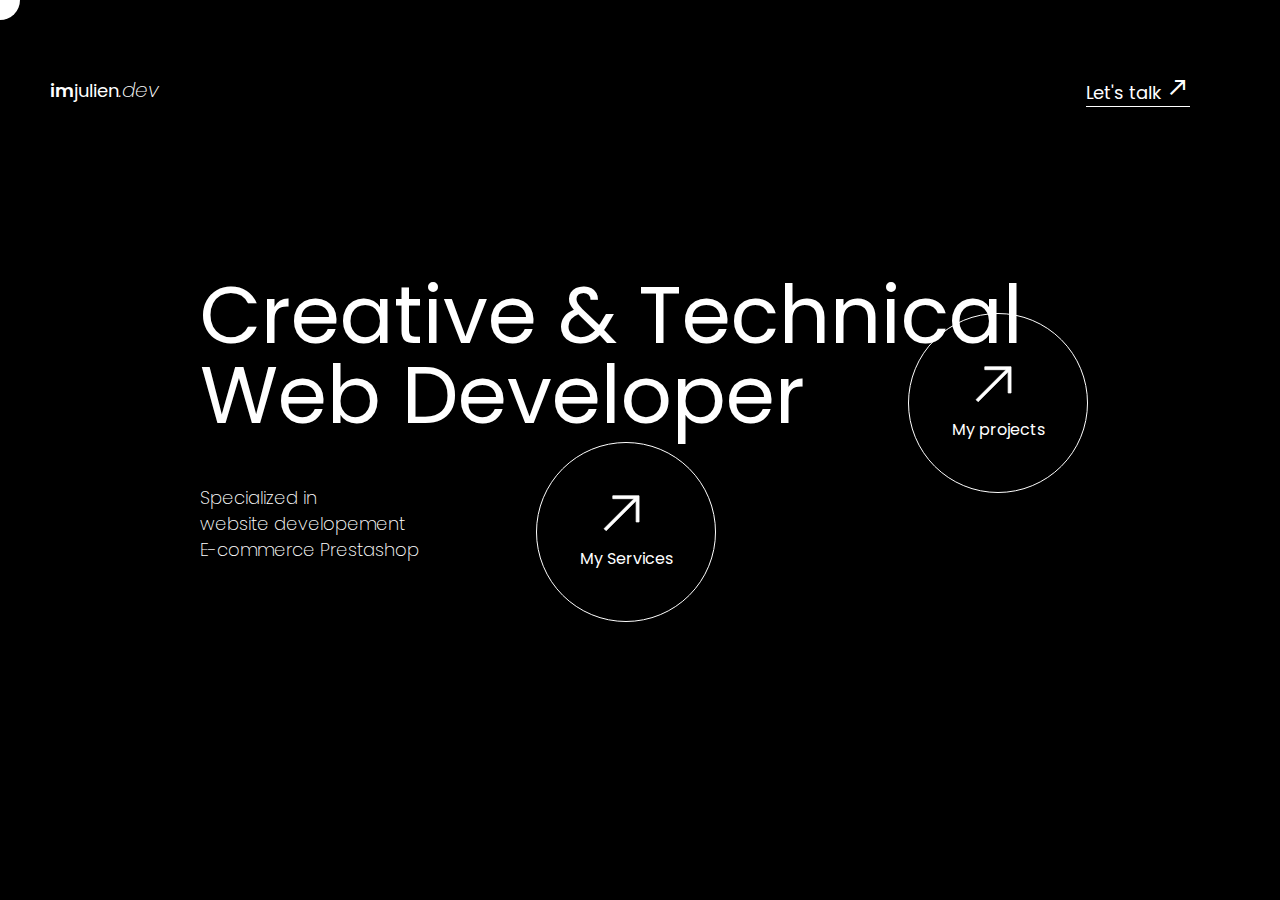
<file: index.html>
<!DOCTYPE html>
<html lang="en">
  <head>
    <meta charset="UTF-8" />
    <meta name="viewport" content="width=device-width, initial-scale=1.0" />
    <title>imjulien.dev</title>
    <link rel="stylesheet" href="./Project JS/Assets/style.css" />
    <link rel="icon" href="/Project JS/Assets/images/favicon.ico" />
    <link rel="preconnect" href="https://fonts.googleapis.com" />b 
    <link rel="preconnect" href="https://fonts.gstatic.com" crossorigin />
    <link
      href="https://fonts.googleapis.com/css2?family=Poppins:ital,wght@0,100;0,200;0,300;0,400;0,500;0,600;0,700;0,900;1,100;1,200;1,300;1,400;1,500;1,600;1,700;1,800;1,900&display=swap"
      rel="stylesheet"
    />
    <link
      rel="stylesheet"
      href="https://fonts.googleapis.com/css2?family=Material+Symbols+Outlined:opsz,wght,FILL,GRAD@20..48,100..700,0..1,-50..200"
    />
  </head>
  <body>
    <div class="cursor"></div>
    <div class="header-nav">
      <h1 id="logo">
        <span id="weight-more">im</span>julien<span class="extension"
          >.dev</span
        >
      </h1>
      <a href="#contact" id="contact-btn">
        Let's talk<span class="material-symbols-outlined">call_made</span>
      </a>
    </div>
    <div class="banner-content">
      <div class="banner-title-1">
        <h2 id="homepage-title">Creative & Technical</h2>
      </div>
      <div class="banner-title-2">
        <h2 id="homepage-title">Web Developer</h2>
      </div>

      <div class="banner-desc">
        <p class="desc-1">Specialized in</p>
        <p class="desc-2">website developement</p>
        <p class="desc-3">E-commerce Prestashop</p>
      </div>

      <div class="projects-circle">
        <a href="#work">
          <svg
            xmlns="http://www.w3.org/2000/svg"
            width="65"
            viewBox="0 0 65 65"
          >
            <path
              d="M49.462 1V35.055H45.679V7.451L6.651 46.4 3.976 43.726 43 4.78H15.321V1z"
              fill="#fff"
              stroke="#fff"
            ></path>
          </svg>
          My projects
        </a>
      </div>
      <div class="honors">
        <span id="text-1">W.</span><span id="text-2">Honors</span>
      </div>
    </div>
    <section class="services">
      <div class="services-block">
        <h3>Développeur Presthasshop</h3>
        <p>
          Prestashop is a free web application for the creation of e-commerce
          sites. More precisely, it is a CMS, that is to say a content
          management system, just like WordPress, but specialized in online
          sales.
        </p>
        <p id="second-p">
            This tool allows you to create scalable applications that will meet all the needs of your e-commerce site.
        </p>
        <div class="projects-circle second">
            <a href="#services">
              <svg
                xmlns="http://www.w3.org/2000/svg"
                width="65"
                viewBox="0 0 65 65"
              >
                <path
                  d="M49.462 1V35.055H45.679V7.451L6.651 46.4 3.976 43.726 43 4.78H15.321V1z"
                  fill="#fff"
                  stroke="#fff"
                ></path>
              </svg>
              My Services
            </a>
          </div>
      </div>

    </section>
    <script src="./Project JS/Assets/script.js"></script>
  </body>
</html>
</file>
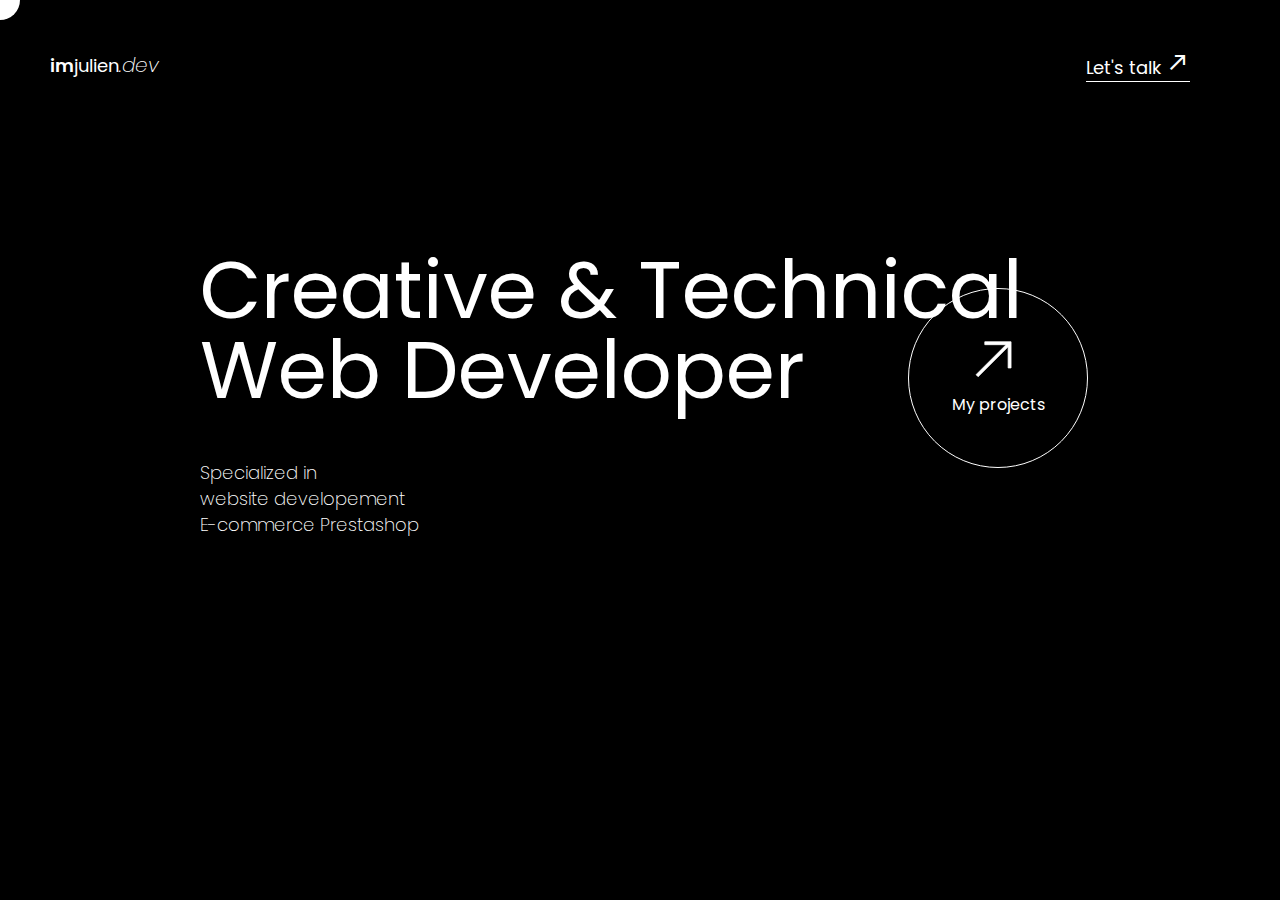
<file: Project JS/index.html>
<!DOCTYPE html>
<html lang="en">
<head>
    <meta charset="UTF-8">
    <meta name="viewport" content="width=device-width, initial-scale=1.0">
    <title>imjulien.dev</title>
    <link rel="stylesheet" href="Assets/style.css">
    <link rel="icon" href="Assets/images/favicon.ico">
    <link rel="preconnect" href="https://fonts.googleapis.com">
    <link rel="preconnect" href="https://fonts.gstatic.com" crossorigin>
    <link href="https://fonts.googleapis.com/css2?family=Poppins:ital,wght@0,100;0,200;0,300;0,400;0,500;0,600;0,700;0,900;1,100;1,200;1,300;1,400;1,500;1,600;1,700;1,800;1,900&display=swap" rel="stylesheet">
    <link rel="stylesheet" href="https://fonts.googleapis.com/css2?family=Material+Symbols+Outlined:opsz,wght,FILL,GRAD@20..48,100..700,0..1,-50..200" />
</head>
<body>
    <div class="cursor"></div>
    <div class="header-nav">
        <h1 id="logo">
            <span id="weight-more">im</span>julien<span class="extension">.dev</span>
        </h1>
        <a href="#contact" id="contact-btn" >
            Let's talk<span class="material-symbols-outlined">call_made</span>
        </a>
    </div>
            <div class="banner-content">
                <div class="banner-title-1">
                    <h2 id="homepage-title">Creative & Technical</h2>
                </div>
                <div class="banner-title-2">
                    <h2 id="homepage-title">Web Developer</h2>
                </div>
            
            <div class="banner-desc">
                <p class="desc-1">Specialized in</p>
                <p class="desc-2">website developement</p>
                <p class="desc-3">E-commerce Prestashop</p>
            </div>

            <div class="projects-circle">
                <a href="#work">
                    <svg xmlns="http://www.w3.org/2000/svg" width="65" viewBox="0 0 65 65"><path d="M49.462 1V35.055H45.679V7.451L6.651 46.4 3.976 43.726 43 4.78H15.321V1z" fill="#fff" stroke="#fff"></path></svg>
                    My projects
                </a>
                             
            </div>
        </div>
        <script src="/Project JS/Assets/script.js"></script>
</body>
</html>
</file>
<file: Project JS/Assets/style.css>
*{
    margin: 0;
    padding: 0;
    box-sizing: border-box;
    font-family: 'Poppins', sans-serif;
    scroll-behavior: smooth;
}
body{
    background-color: #000000;
}
.header-nav{
    position: relative;
    color: #fff;
    padding: 50px 50px 0px;

}
#logo{
    font-weight: 400;
    font-size: 18px;
    float: left;
}
.header-nav #weight-more{
    font-weight: 600;
}

.header-nav .extension{  
    font-weight: 200;
    font-size: 20px;
    font-style: italic;
}
.header-nav a {
    text-decoration: none;
    font-family: Poppins,sans-serif;
    font-size: 18px;
    /* line-height: 20px; */
    color: #fff;
    font-weight: 400;
    float: right;
    margin-right: 40px;
    border-bottom: 1px solid #fff;
    cursor: pointer;
}
.header-nav a #contact-btn {
    color: #fff;
    font-size: 18px;
    
}
.header-nav a #contact-btn .material-symbols-outlined {
    text-decoration: underline;
    font-variation-settings: 'FILL' 0, 'wght' 400, 'GRAD' 0, 'opsz' 48;
}
.material-symbols-outlined {
    margin: 0 0 5px 5px;
}

.banner-content .banner-title-1 #homepage-title {
    position: relative;
    top: 200px;
    margin-left: 200px;
    display: block;
    color: #fff;
    font-weight: 400;
    font-size: 80px;
    line-height: 80px;
    margin-bottom: 0;
    

}
.banner-content .banner-title-2 #homepage-title {
    position: relative;
    top: 200px;
    margin-left: 200px;
    display: block;
    color: #fff;
    font-weight: 400;
    font-size: 80px;
    line-height: 80px;
    margin-bottom: 0px;

}
.banner-desc p{
    font-family: Poppins,sans-serif;
    position: relative;
    top: 250px;
    margin-left: 200px;
    font-size: 18px;
    line-height: 26px;
    color: #fff;
    font-weight: 200;
    max-width: 250px;
    
}
.projects-circle a{
   width: 180px;
    height: 180px;
    display: flex;
    float: right;
    margin-right: 15%;
    justify-content: center;
    flex-direction: column;
    align-items: center;
    color: #fff;
    text-decoration: none;
    border: 1px solid #fff;
    border-radius: 50%;
    padding: 15px;
    text-align: center;
    font-family: Poppins, sans-serif;
    font-size: 16px;
    line-height: 20px;
    font-weight: 400;
    cursor: pointer;
    background-image: linear-gradient(45deg, #fff 50%, transparent 50%);
    background-position: 100%;
    background-size: 400%;
    background-color: transparent;
    transition: background-color 350ms ease-in-out;
  }
  .projects-circle a:hover {
    background-position: 0;
    color: #000;
    transition: all 0.3s;
  }

  .projects-circle a:hover svg path {
    fill: #000;
    stroke: #000;
  }

  .projects-circle svg {
    height: 50px;
    width: 50px;
    margin-bottom: 4px;
  }

  .cursor {
    position: fixed;
    top: 0;
    left: 0;
    pointer-events: none;
    width: 40px;
    height: 40px;
    background-color: white;
    border-radius: 50%;
    transform: translate(-50%, -50%);
    mix-blend-mode: difference;
    z-index: 9999;
    transition: transform 0.2s ease;
  }
</file>
